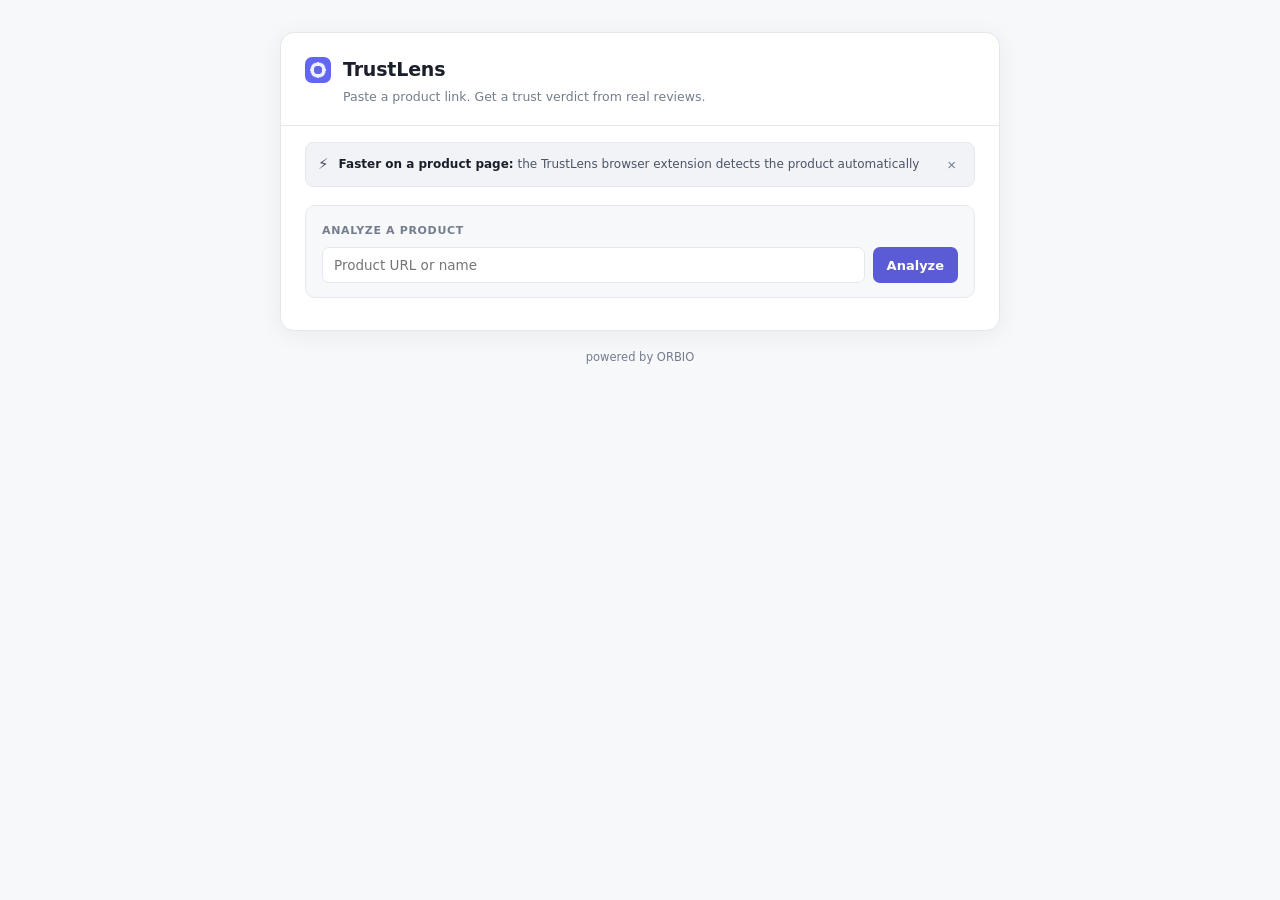
<file: webapp/index.html>
<!doctype html>
<html lang="en">
  <head>
    <meta charset="utf-8" />
    <meta name="viewport" content="width=device-width, initial-scale=1" />
    <title>TrustLens</title>
    <link rel="stylesheet" href="app.css" />
  </head>
  <body>
    <div class="page">
      <header class="head">
        <img src="icons/icon32.png" alt="" class="mark" width="26" height="26" />
        <div class="head__text">
          <h1>TrustLens</h1>
          <p class="head__tagline">Paste a product link. Get a trust verdict from real reviews.</p>
          <p class="head__product" id="product-name" hidden></p>
        </div>
        <img id="product-image" class="product-image" alt="Product" hidden />
        <span id="badge" class="badge badge--pending" hidden>detecting</span>
      </header>

      <!-- EXTENSION PROMO — this page is the manual alternative, not a replacement -->
      <div class="promo" id="promo">
        <span class="promo__icon">⚡</span>
        <span class="promo__text">
          <strong>Faster on a product page:</strong> the TrustLens browser extension detects the
          product automatically
        </span>
        <button type="button" class="promo__dismiss" id="promo-dismiss" aria-label="Dismiss">&times;</button>
      </div>

      <!-- ENTRY -->
      <section class="entry" id="entry">
        <div class="entry__label">Analyze a product</div>
        <form id="entry-form" class="row">
          <div class="input-wrap">
            <input id="entry-input" class="input" type="text" placeholder="Product URL or name"
                   autocomplete="off" spellcheck="false" />
            <button type="button" id="entry-clear" class="input-clear" aria-label="Clear input" hidden>&times;</button>
          </div>
          <button type="submit" class="btn">Analyze</button>
        </form>
        <p id="entry-error" class="error" hidden></p>
        <div class="recent__wrap">
          <div class="recent" id="recent" hidden></div>
          <button type="button" class="link" id="recent-clear" hidden>Clear history</button>
        </div>
      </section>

      <!-- Investigation trail: built by app.js from the backend's own stage
           list (the `started` event's `investigation` field), so every row
           reflects a real checkpoint the backend reported. -->
      <div class="rail" id="rail" hidden>
        <div class="rail__head">
          <p class="rail__title">TrustLens investigation</p>
          <span class="rail__progress" id="rail-progress"></span>
        </div>
        <div class="rail__list" id="rail-list"></div>
      </div>

      <main id="main">
        <!-- ERROR STATE -->
        <section class="state state--error" id="state-error" hidden>
          <span class="state__icon" aria-hidden="true">✕</span>
          <div class="state__text">
            <h2 class="state__title" id="error-title">Something went wrong</h2>
            <p class="state__body" id="error-body"></p>
            <pre class="state__hint" id="error-hint" hidden></pre>
          </div>
        </section>

        <!-- NOT ENOUGH DATA STATE -->
        <section class="state state--thin" id="state-thin" hidden>
          <span class="state__icon" aria-hidden="true">!</span>
          <div class="state__text">
            <h2 class="state__title" id="thin-title">Still finishing up</h2>
            <p class="state__body" id="thin-body"></p>
          </div>
        </section>

        <!-- PRODUCT DETAILS: buyer-facing facts scraped from the host page.
             Hidden entirely when nothing was found — never a placeholder. -->
        <section class="section" id="sec-details" hidden>
          <div class="section__head">
            <h2>Product details</h2>
          </div>
          <dl class="details-grid" id="details-grid"></dl>
        </section>

        <!-- HERO: trust score + recommendation, the centerpiece verdict -->
        <section class="hero" id="sec-hero" hidden>
          <div class="hero__score-ring" id="hero-score-ring">
            <div class="hero__score-wrap">
              <div class="hero__score" id="hero-score">–</div>
              <div class="hero__score-label">trust score</div>
            </div>
          </div>
          <div class="hero__right">
            <span class="badge hero__rec" id="hero-rec" hidden></span>
            <div class="hero__stars" id="hero-stars"></div>
            <div class="hero__confidence" id="hero-confidence"></div>
            <p class="hero__confidence-reason" id="hero-confidence-reason" hidden></p>
            <p class="hero__claim" id="hero-claim" hidden></p>
            <p class="hero__explanation" id="hero-explanation" hidden></p>
          </div>
        </section>

        <!-- VERDICT -->
        <section class="section" id="sec-summary" hidden>
          <div class="section__head">
            <h2>Verdict</h2>
            <span class="chip chip--score" id="trust-score" hidden></span>
            <span class="chip chip--stars" id="star-rating" hidden></span>
            <span class="chip" id="summary-confidence" hidden></span>
          </div>

          <div id="summary-body" hidden>
            <p class="verdict" id="verdict"></p>
            <div class="prosCons">
              <div class="prosCons__col" id="pros-col">
                <h3 class="prosCons__title prosCons__title--pro">Pros</h3>
                <ul class="bullets" id="pros"></ul>
              </div>
              <div class="prosCons__col" id="cons-col">
                <h3 class="prosCons__title prosCons__title--con">Cons</h3>
                <ul class="bullets" id="cons"></ul>
              </div>
            </div>
            <ul class="caveats" id="caveats" hidden></ul>
          </div>
          <p class="empty" id="summary-empty" hidden></p>
        </section>

        <!-- SIGNAL BREAKDOWN -->
        <section class="section" id="sec-breakdown" hidden>
          <div class="section__head">
            <h2>Trust score breakdown</h2>
          </div>
          <p class="breakdown__explanation" id="breakdown-explanation"></p>
          <ul class="breakdown" id="breakdown"></ul>
        </section>

        <!-- REVIEW RISK -->
        <section class="section" id="sec-risk" hidden>
          <div class="section__head">
            <h2>Review risk</h2>
            <span class="chip" id="risk-level" hidden></span>
          </div>
          <ul class="risk-signals" id="risk-signals"></ul>
          <p class="empty" id="risk-empty" hidden></p>
          <p class="risk-disclaimer" id="risk-disclaimer"></p>
        </section>

        <!-- THEMES: recurring topics split by sentiment, the headline read
             on what reviewers actually say — shown ahead of raw reviews. -->
        <section class="section" id="sec-themes" hidden>
          <div class="section__head">
            <h2>What real users are saying</h2>
          </div>
          <div class="prosCons">
            <div class="prosCons__col" id="themes-positive-col">
              <h3 class="prosCons__title prosCons__title--pro">What's working</h3>
              <ul class="themes" id="themes-positive"></ul>
            </div>
            <div class="prosCons__col" id="themes-negative-col">
              <h3 class="prosCons__title prosCons__title--con">What isn't</h3>
              <ul class="themes" id="themes-negative"></ul>
            </div>
          </div>
        </section>

        <!-- WHO SHOULD BUY: audience fit, grounded in reviewer-stated use cases -->
        <section class="section" id="sec-audience" hidden>
          <div class="section__head">
            <h2>Who this fits</h2>
          </div>
          <div class="prosCons">
            <div class="prosCons__col" id="audience-buy-col">
              <h3 class="prosCons__title prosCons__title--pro">Good fit for</h3>
              <ul class="bullets" id="audience-buy"></ul>
            </div>
            <div class="prosCons__col" id="audience-avoid-col">
              <h3 class="prosCons__title prosCons__title--con">Consider skipping if</h3>
              <ul class="bullets" id="audience-avoid"></ul>
            </div>
          </div>
        </section>

        <!-- BETTER ALTERNATIVES: caveated general knowledge, never presented
             as verified against this app's own collected data. -->
        <section class="section" id="sec-alternatives" hidden>
          <div class="section__head">
            <h2>Alternatives to consider</h2>
          </div>
          <p class="alternatives__caveat" id="alternatives-caveat"></p>
          <ul class="alternatives" id="alternatives"></ul>
        </section>

        <!-- EVIDENCE: structured findings behind the score, each traceable
             to a signed score impact. Falls back to plain reasons-to-buy /
             think-twice bullets when no structured evidence was produced. -->
        <section class="section" id="sec-reasons" hidden>
          <div class="section__head">
            <h2 id="reasons-heading">Evidence</h2>
          </div>
          <ul class="evidence-list" id="evidence-list" hidden></ul>
          <div class="prosCons" id="reasons-fallback" hidden>
            <div class="prosCons__col" id="reasons-buy-col">
              <h3 class="prosCons__title prosCons__title--pro">Reasons to buy</h3>
              <ul class="bullets" id="reasons-buy"></ul>
            </div>
            <div class="prosCons__col" id="reasons-twice-col">
              <h3 class="prosCons__title prosCons__title--con">Reasons to think twice</h3>
              <ul class="bullets" id="reasons-twice"></ul>
            </div>
          </div>
        </section>

        <!-- EVIDENCE -->
        <section class="section" id="sec-reviews" hidden>
          <div class="section__head">
            <h2>Supporting reviews</h2>
            <span class="count" id="reviews-count"></span>
          </div>

          <ul class="reviews" id="reviews" hidden></ul>
          <p class="empty" id="reviews-empty" hidden></p>
          <button class="link" id="reviews-more" hidden>Show more reviews</button>
        </section>

        <!-- VIDEOS -->
        <section class="section" id="sec-videos" hidden>
          <div class="section__head">
            <h2>Video reviews</h2>
            <span class="count" id="videos-count"></span>
          </div>

          <ul class="videos" id="videos" hidden></ul>
          <p class="empty" id="videos-empty" hidden></p>
        </section>
      </main>

      <footer class="foot">
        <button id="retry" type="button" class="btn btn--ghost" hidden>Re-analyze</button>
        <span class="foot__meta" id="foot-meta"></span>
        <button id="debug-toggle" type="button" class="link link--quiet" hidden>Details</button>
      </footer>

      <section class="debug" id="debug" hidden>
        <div class="card__label">Diagnostics</div>
        <pre id="debug-body"></pre>
      </section>
    </div>

    <p class="foot--page">powered by ORBIO</p>

    <script src="app.js"></script>
  </body>
</html>
</file>
<file: webapp/app.css>
/* TrustLens web app.
   Same token system as the extension popup — light and dark are both
   first-class via prefers-color-scheme, only the token values change. */

:root {
  --bg: #ffffff;
  --surface: #f7f8fa;
  --surface-2: #f1f3f6;
  --fg: #1b1f2a;
  --fg-soft: #4b5565;
  --muted: #737d8c;
  --line: #e4e7ec;
  --accent: #5b5bd6;
  --pro: #15803d;
  --pro-bg: #eafaf0;
  --con: #b42318;
  --con-bg: #fdeceb;
  --warn-fg: #92400e;
  --warn-bg: #fef6e7;
  --err-fg: #b42318;
  --err-bg: #fdeceb;
  --ok-fg: #15803d;
  --ok-bg: #eafaf0;
  --pending-fg: #4b5565;
  --pending-bg: #eceef2;
  --conflict-fg: #6d28d9;
  --conflict-bg: #f3effc;
  --skeleton: #e8ebef;
  --skeleton-hi: #f4f6f8;
  --shadow: 0 1px 2px rgba(16, 24, 40, 0.06);
}

@media (prefers-color-scheme: dark) {
  :root {
    --bg: #14161b;
    --surface: #1b1e25;
    --surface-2: #21252d;
    --fg: #e9ecf2;
    --fg-soft: #b8c0cd;
    --muted: #8d97a6;
    --line: #2b3038;
    --accent: #8b8bf0;
    --pro: #6ee79f;
    --pro-bg: #11291c;
    --con: #ff9b90;
    --con-bg: #2c1614;
    --warn-fg: #fbd38d;
    --warn-bg: #2a2013;
    --err-fg: #ff9b90;
    --err-bg: #2c1614;
    --ok-fg: #6ee79f;
    --ok-bg: #11291c;
    --pending-fg: #cbd2de;
    --pending-bg: #272c34;
    --conflict-fg: #c4b5fd;
    --conflict-bg: #251c3d;
    --skeleton: #252a32;
    --skeleton-hi: #2f353f;
    --shadow: none;
  }
}

* { box-sizing: border-box; }

/* Author rules that set `display` on an element (.rail, .state, .partial-banner,
   etc.) otherwise win over the browser's default `[hidden]{display:none}` —
   author origin beats user-agent origin regardless of specificity. This
   guarantees `hidden` always actually hides, everywhere. */
[hidden] { display: none !important; }

body {
  margin: 0;
  padding: 32px 16px 64px;
  background: var(--surface);
  color: var(--fg);
  font: 14px/1.55 -apple-system, BlinkMacSystemFont, "Segoe UI", system-ui, sans-serif;
}

.page {
  max-width: 720px;
  margin: 0 auto;
  background: var(--bg);
  border: 1px solid var(--line);
  border-radius: 14px;
  overflow: hidden;
  box-shadow: 0 4px 24px rgba(16, 24, 40, 0.06);
}

/* ------------------------------------------------------------------ header */

.head {
  display: flex;
  align-items: flex-start;
  gap: 12px;
  padding: 22px 24px 18px;
  border-bottom: 1px solid var(--line);
}

.mark { flex: 0 0 auto; margin-top: 2px; border-radius: 7px; }
.head__text { flex: 1; min-width: 0; }

.product-image {
  flex: 0 0 auto;
  width: 44px;
  height: 44px;
  border-radius: 8px;
  object-fit: cover;
  border: 1px solid var(--line);
  background: var(--surface-2);
}

h1 {
  margin: 0;
  font-size: 19px;
  font-weight: 700;
  letter-spacing: -0.01em;
}

.head__tagline {
  margin: 3px 0 0;
  color: var(--muted);
  font-size: 12.5px;
}

.head__product {
  margin: 1px 0 0;
  overflow: hidden;
  color: var(--muted);
  font-size: 12px;
  line-height: 1.4;
  text-overflow: ellipsis;
  display: -webkit-box;
  -webkit-line-clamp: 2;
  -webkit-box-orient: vertical;
}

.badge {
  flex: 0 0 auto;
  padding: 3px 10px;
  border-radius: 999px;
  font-size: 11px;
  font-weight: 650;
  letter-spacing: 0.01em;
}
.badge--ok      { background: var(--ok-bg);      color: var(--ok-fg); }
.badge--error   { background: var(--err-bg);     color: var(--err-fg); }
.badge--warn    { background: var(--warn-bg);    color: var(--warn-fg); }
.badge--pending { background: var(--pending-bg); color: var(--pending-fg); }

/* --------------------------------------------------------------- extension */

.promo {
  display: flex;
  align-items: center;
  gap: 10px;
  margin: 16px 24px 0;
  padding: 10px 12px;
  background: var(--surface-2);
  border: 1px solid var(--line);
  border-radius: 8px;
  font-size: 12px;
  color: var(--fg-soft);
}
.promo__icon { flex: 0 0 auto; font-size: 15px; }
.promo__text { flex: 1; min-width: 0; }
.promo__text strong { color: var(--fg); }
.promo a { color: var(--accent); font-weight: 600; text-decoration: none; }
.promo a:hover { text-decoration: underline; }
.promo__dismiss {
  flex: 0 0 auto;
  padding: 2px 6px;
  background: none;
  border: 0;
  color: var(--muted);
  font-size: 15px;
  line-height: 1;
  cursor: pointer;
}
.promo__dismiss:hover { color: var(--fg); }

/* ------------------------------------------------------------------- entry */

.entry {
  margin: 18px 24px 0;
  padding: 16px 16px 14px;
  background: var(--surface);
  border: 1px solid var(--line);
  border-radius: 10px;
}

.entry__label {
  margin-bottom: 8px;
  color: var(--muted);
  font-size: 11px;
  font-weight: 700;
  letter-spacing: 0.06em;
  text-transform: uppercase;
}

.row { display: flex; gap: 8px; }

.input-wrap { position: relative; flex: 1; min-width: 0; display: flex; }

.input {
  flex: 1;
  min-width: 0;
  padding: 9px 30px 9px 11px;
  background: var(--bg);
  color: var(--fg);
  border: 1px solid var(--line);
  border-radius: 7px;
  font-size: 13.5px;
  font-family: inherit;
}
.input:focus { outline: 2px solid var(--accent); outline-offset: -1px; border-color: var(--accent); }

.input-clear {
  position: absolute;
  top: 50%;
  right: 5px;
  transform: translateY(-50%);
  width: 20px;
  height: 20px;
  border: 0;
  background: transparent;
  color: var(--muted);
  font-size: 16px;
  line-height: 1;
  border-radius: 5px;
  cursor: pointer;
}
.input-clear:hover { color: var(--fg); background: var(--surface); }

.error { margin: 7px 0 0; color: var(--err-fg); font-size: 12px; }

.recent__wrap {
  display: flex;
  align-items: center;
  gap: 8px;
  flex-wrap: wrap;
}

.recent {
  display: flex;
  flex-wrap: wrap;
  gap: 6px;
  margin-top: 10px;
}

#recent-clear { margin-top: 10px; }
.recent__chip {
  padding: 3px 10px;
  background: var(--surface-2);
  border: 1px solid var(--line);
  border-radius: 999px;
  color: var(--fg-soft);
  font-size: 11px;
  font-family: inherit;
  cursor: pointer;
  max-width: 220px;
  overflow: hidden;
  text-overflow: ellipsis;
  white-space: nowrap;
}
.recent__chip:hover { background: var(--surface); border-color: var(--accent); }

/* -------------------------------------------------------------------- rail */

/* The investigation trail. Built by JS from the backend's own stage list
   (see app.js `buildRail`) — every row here mirrors a real checkpoint the
   backend reported, never a timed animation. */

.rail {
  display: block;
  padding: 12px 20px;
  border-bottom: 1px solid var(--line);
  font-size: 11px;
}

.rail__head {
  display: flex;
  align-items: baseline;
  gap: 8px;
  margin-bottom: 8px;
}

.rail__title {
  margin: 0;
  color: var(--muted);
  font-size: 10px;
  font-weight: 600;
  letter-spacing: 0.06em;
  text-transform: uppercase;
}

.rail__progress {
  margin-left: auto;
  color: var(--muted);
  font-size: 10px;
  font-variant-numeric: tabular-nums;
}

.rail__list {
  display: grid;
  grid-template-columns: repeat(2, minmax(0, 1fr));
  gap: 4px 18px;
}

.rail__step {
  display: flex;
  align-items: flex-start;
  gap: 7px;
  padding: 2px 0;
  color: var(--muted);
  line-height: 1.4;
}

.rail__icon {
  flex: 0 0 auto;
  width: 14px;
  text-align: center;
  font-size: 11px;
}

.rail__text { display: flex; flex-direction: column; min-width: 0; }
.rail__label { overflow: hidden; text-overflow: ellipsis; white-space: nowrap; }
.rail__detail {
  color: var(--muted);
  font-size: 10px;
  opacity: 0.85;
  overflow: hidden;
  text-overflow: ellipsis;
  white-space: nowrap;
}

.rail__step[data-state="pending"] .rail__icon { opacity: 0.4; }

.rail__step[data-state="running"] { color: var(--fg); }
.rail__step[data-state="running"] .rail__icon {
  color: var(--accent);
  animation: spin 1.1s linear infinite;
  display: inline-block;
}

.rail__step[data-state="complete"] { color: var(--fg-soft); }
.rail__step[data-state="complete"] .rail__icon { color: var(--ok-fg); }

.rail__step[data-state="failed"] .rail__icon,
.rail__step[data-state="failed"] .rail__detail { color: var(--bad-fg, #c0392b); }

.rail__step[data-state="skipped"] { opacity: 0.6; }
.rail__step[data-state="skipped"] .rail__icon { opacity: 0.5; }

@keyframes spin { from { transform: rotate(0deg); } to { transform: rotate(360deg); } }
@keyframes pulse { 0%, 100% { opacity: 1; } 50% { opacity: 0.35; } }

/* --------------------------------------------------------------------- hero */

.hero {
  display: flex;
  align-items: flex-start;
  gap: 22px;
  padding: 24px 24px 22px;
  border-bottom: 1px solid var(--line);
  background: var(--surface);
}

/* The score is the single most important number on the page: a colour-coded
   ring (green/amber/red by range) makes it readable at a glance, not just
   another stat among many. --pct/--ring-color are set inline by app.js. */
.hero__score-ring {
  flex: 0 0 auto;
  width: 104px;
  height: 104px;
  border-radius: 50%;
  padding: 6px;
  background: conic-gradient(var(--ring-color, var(--accent)) calc(var(--pct, 0) * 1%), var(--line) 0);
}

.hero__score-wrap {
  width: 100%;
  height: 100%;
  display: flex;
  flex-direction: column;
  align-items: center;
  justify-content: center;
  border-radius: 50%;
  background: var(--bg);
}

.hero__score {
  font-size: 34px;
  font-weight: 800;
  letter-spacing: -0.02em;
  line-height: 1;
  color: var(--fg);
}

.hero__score-label {
  margin-top: 2px;
  font-size: 9px;
  font-weight: 700;
  letter-spacing: 0.05em;
  text-transform: uppercase;
  color: var(--muted);
}

.hero__right {
  flex: 1;
  min-width: 0;
  padding-top: 4px;
}

.hero__explanation {
  margin: 10px 0 0;
  color: var(--fg-soft);
  font-size: 12.5px;
  line-height: 1.55;
}

.hero__rec {
  display: inline-block;
  padding: 4px 12px;
  font-size: 12.5px;
}

.hero__rec--buy      { background: var(--ok-bg);   color: var(--ok-fg); }
.hero__rec--caution  { background: var(--warn-bg); color: var(--warn-fg); }
.hero__rec--avoid    { background: var(--err-bg);  color: var(--err-fg); }
.hero__rec--unknown  { background: var(--pending-bg); color: var(--pending-fg); }

.hero__stars {
  margin-top: 8px;
  color: var(--warn-fg);
  font-size: 15px;
  letter-spacing: 1px;
}

.hero__confidence {
  margin-top: 4px;
  color: var(--muted);
  font-size: 11.5px;
}

.hero__confidence-reason {
  margin: 2px 0 0;
  color: var(--muted);
  font-size: 11px;
  line-height: 1.4;
}

.hero__claim {
  margin: 8px 0 0;
  color: var(--fg-soft);
  font-size: 12px;
  line-height: 1.5;
  font-style: italic;
}

/* ----------------------------------------------------------------- breakdown */

.breakdown__explanation {
  margin: 0 0 14px;
  padding: 10px 12px;
  background: var(--surface-2);
  border-radius: 7px;
  color: var(--fg-soft);
  font-size: 12.5px;
  line-height: 1.55;
}

.breakdown { margin: 0; padding: 0; list-style: none; }

.breakdown__row {
  display: flex;
  align-items: center;
  gap: 10px;
  padding: 8px 0;
}
.breakdown__row + .breakdown__row { border-top: 1px solid var(--line); }

.breakdown__label {
  flex: 0 0 168px;
  min-width: 0;
  display: flex;
  flex-direction: column;
  color: var(--fg-soft);
  font-size: 12px;
}

.breakdown__weight {
  color: var(--muted);
  font-size: 10px;
}

.breakdown__track {
  flex: 1;
  height: 6px;
  background: var(--surface-2);
  border-radius: 999px;
  overflow: hidden;
}

.breakdown__fill {
  height: 100%;
  background: var(--accent);
  border-radius: 999px;
  transition: width 300ms ease;
}
.breakdown__fill--low  { background: var(--err-fg); }
.breakdown__fill--mid  { background: var(--warn-fg); }
.breakdown__fill--high { background: var(--ok-fg); }

.breakdown__value {
  flex: 0 0 auto;
  min-width: 90px;
  text-align: right;
  color: var(--muted);
  font-size: 11px;
}

/* ---------------------------------------------------------------- review risk */

.chip--risk-high   { background: var(--err-bg);  color: var(--err-fg); }
.chip--risk-medium { background: var(--warn-bg); color: var(--warn-fg); }
.chip--risk-low    { background: var(--ok-bg);   color: var(--ok-fg); }
.chip--risk-insufficient_data { background: var(--pending-bg); color: var(--pending-fg); }

.risk-signals { margin: 0 0 10px; padding: 0; list-style: none; }

.risk-signals li {
  position: relative;
  margin-bottom: 6px;
  padding-left: 14px;
  color: var(--fg-soft);
  font-size: 12.5px;
  line-height: 1.5;
}
.risk-signals li::before {
  position: absolute;
  left: 0;
  top: -1px;
  color: var(--warn-fg);
  content: "\2013";
  font-weight: 700;
}

.risk-disclaimer {
  margin: 0;
  padding: 8px 10px;
  background: var(--surface-2);
  border-radius: 6px;
  color: var(--muted);
  font-size: 11px;
  line-height: 1.5;
}

/* -------------------------------------------------------------------- themes */

.themes {
  display: flex;
  flex-wrap: wrap;
  gap: 8px;
  margin: 0;
  padding: 0;
  list-style: none;
}

.theme {
  display: flex;
  align-items: center;
  gap: 6px;
  padding: 5px 10px;
  background: var(--surface-2);
  border: 1px solid var(--line);
  border-radius: 999px;
  font-size: 12px;
}

.theme__dot { width: 7px; height: 7px; border-radius: 50%; flex: 0 0 auto; }
.theme--positive .theme__dot { background: var(--pro); }
.theme--negative .theme__dot { background: var(--con); }
.theme--mixed .theme__dot    { background: var(--warn-fg); }

.theme__count { color: var(--muted); font-size: 10.5px; }

/* --------------------------------------------------------- product details */

.details-grid {
  margin: 0;
  display: grid;
  grid-template-columns: auto 1fr;
  column-gap: 16px;
  row-gap: 8px;
}

.details-grid dt {
  color: var(--muted);
  font-size: 12px;
  white-space: nowrap;
}

.details-grid dd {
  margin: 0;
  color: var(--fg-soft);
  font-size: 12.5px;
  line-height: 1.4;
}

/* ------------------------------------------------------------- alternatives */

.alternatives__caveat {
  margin: 0 0 12px;
  padding: 8px 10px;
  background: var(--surface-2);
  border-radius: 6px;
  color: var(--muted);
  font-size: 11px;
  line-height: 1.5;
}

.alternatives { margin: 0; padding: 0; list-style: none; }

.alternatives li {
  padding: 8px 0;
  font-size: 12.5px;
  line-height: 1.5;
  color: var(--fg-soft);
}
.alternatives li + li { border-top: 1px solid var(--line); }
.alternatives li b { color: var(--fg); }

/* ---------------------------------------------------------------- sections */

.section { padding: 18px 24px; border-bottom: 1px solid var(--line); }

.section__head {
  display: flex;
  align-items: baseline;
  gap: 8px;
  margin-bottom: 12px;
}

.section h2 {
  margin: 0;
  font-size: 11px;
  font-weight: 700;
  letter-spacing: 0.07em;
  text-transform: uppercase;
  color: var(--muted);
}

.count { margin-left: auto; color: var(--muted); font-size: 11px; }

.chip {
  padding: 2px 8px;
  border-radius: 999px;
  font-size: 10px;
  font-weight: 650;
}
.chip--high   { background: var(--ok-bg);      color: var(--ok-fg); }
.chip--medium { background: var(--warn-bg);    color: var(--warn-fg); }
.chip--low    { background: var(--pending-bg); color: var(--pending-fg); }
.chip--none   { background: var(--pending-bg); color: var(--pending-fg); }
.chip--score  { background: var(--surface-2);  color: var(--fg-soft); }
.chip--stars  { background: var(--surface-2);  color: var(--fg-soft); }

.empty { margin: 0; color: var(--muted); font-size: 12.5px; }

/* ----------------------------------------------------------------- verdict */

.verdict {
  margin: 0 0 14px;
  font-size: 14.5px;
  line-height: 1.6;
  color: var(--fg);
}

.prosCons { display: flex; gap: 20px; }
.prosCons__col { flex: 1 1 0; min-width: 0; }

.prosCons__title {
  margin: 0 0 6px;
  font-size: 11px;
  font-weight: 700;
  letter-spacing: 0.05em;
  text-transform: uppercase;
}
.prosCons__title--pro { color: var(--pro); }
.prosCons__title--con { color: var(--con); }

.bullets { margin: 0; padding: 0; list-style: none; }

.bullets li {
  position: relative;
  margin-bottom: 6px;
  padding-left: 14px;
  color: var(--fg-soft);
  font-size: 13px;
  line-height: 1.5;
}

.bullets li::before {
  position: absolute;
  left: 0;
  top: -1px;
  font-weight: 700;
}
#pros li::before { content: "+"; color: var(--pro); }
#cons li::before { content: "\2013"; color: var(--con); }

.caveats {
  margin: 14px 0 0;
  padding: 10px 12px;
  list-style: none;
  background: var(--warn-bg);
  border-radius: 7px;
}

/* ----------------------------------------------------------------- evidence */

.evidence-list { margin: 0; padding: 0; list-style: none; display: grid; gap: 8px; }

.evidence-item {
  padding: 10px 12px;
  border: 1px solid var(--line);
  border-left: 3px solid var(--line);
  border-radius: 8px;
  background: var(--bg);
}
.evidence-item--evidence      { border-left-color: var(--pro); }
.evidence-item--concern       { border-left-color: var(--con); }
.evidence-item--claim_conflict { border-left-color: var(--conflict-fg); }

.evidence-item__head {
  display: flex;
  align-items: center;
  gap: 8px;
  margin-bottom: 4px;
}

.evidence-item__type {
  flex: 0 0 auto;
  padding: 2px 7px;
  border-radius: 999px;
  font-size: 9.5px;
  font-weight: 700;
  letter-spacing: 0.03em;
  text-transform: uppercase;
}
.evidence-item--evidence       .evidence-item__type { background: var(--pro-bg); color: var(--pro); }
.evidence-item--concern        .evidence-item__type { background: var(--con-bg); color: var(--con); }
.evidence-item--claim_conflict .evidence-item__type { background: var(--conflict-bg); color: var(--conflict-fg); }

.evidence-item__category {
  flex: 1;
  min-width: 0;
  font-size: 13px;
  font-weight: 650;
  color: var(--fg);
  overflow: hidden;
  text-overflow: ellipsis;
  white-space: nowrap;
}

.evidence-item__impact {
  flex: 0 0 auto;
  font-size: 12px;
  font-weight: 700;
  font-variant-numeric: tabular-nums;
}
.evidence-item__impact--pos { color: var(--pro); }
.evidence-item__impact--neg { color: var(--con); }
.evidence-item__impact--neutral { color: var(--muted); }

.evidence-item__explanation {
  margin: 0 0 6px;
  color: var(--fg-soft);
  font-size: 12.5px;
  line-height: 1.5;
}

.evidence-item__counts {
  display: flex;
  gap: 12px;
  color: var(--muted);
  font-size: 11px;
}

.evidence-item__claim {
  margin-top: 6px;
  padding-top: 6px;
  border-top: 1px dashed var(--line);
  display: grid;
  gap: 3px;
  font-size: 11.5px;
  line-height: 1.5;
}
.evidence-item__claim b { color: var(--fg-soft); font-weight: 650; }

.caveats li {
  color: var(--warn-fg);
  font-size: 11.5px;
  line-height: 1.5;
}
.caveats li + li { margin-top: 5px; }

/* ----------------------------------------------------------------- reviews */

.reviews { margin: 0; padding: 0; list-style: none; }

.review {
  padding: 11px 13px;
  background: var(--surface);
  border: 1px solid var(--line);
  border-radius: 8px;
  box-shadow: var(--shadow);
}
.review + .review { margin-top: 9px; }

.review__head {
  display: flex;
  align-items: center;
  gap: 7px;
  margin-bottom: 6px;
  font-size: 11px;
  color: var(--muted);
}

.stars { color: var(--warn-fg); font-size: 11px; letter-spacing: 0.5px; }
.source { padding: 1px 7px; background: var(--surface-2); border-radius: 4px; font-weight: 600; }
.verified { color: var(--ok-fg); font-weight: 600; }
.review__date { margin-left: auto; }

.review__text {
  margin: 0;
  color: var(--fg-soft);
  font-size: 12.5px;
  line-height: 1.55;
}

/* ------------------------------------------------------------------ videos */

.videos { margin: 0; padding: 0; list-style: none; }

.video {
  display: flex;
  align-items: center;
  gap: 10px;
  padding: 9px 10px;
  border-radius: 8px;
  color: inherit;
  text-decoration: none;
  transition: background 120ms ease;
}
.video:hover { background: var(--surface); }

.video__platform {
  flex: 0 0 auto;
  width: 38px;
  padding: 3px 0;
  border-radius: 4px;
  font-size: 9px;
  font-weight: 700;
  letter-spacing: 0.03em;
  text-align: center;
  text-transform: uppercase;
}
.video__platform--youtube { background: #fdeceb; color: #b42318; }
.video__platform--tiktok  { background: #eceef2; color: #1b1f2a; }

@media (prefers-color-scheme: dark) {
  .video__platform--youtube { background: #2c1614; color: #ff9b90; }
  .video__platform--tiktok  { background: #272c34; color: #e9ecf2; }
}

.video__text { flex: 1; min-width: 0; }

.video__title {
  overflow: hidden;
  font-size: 13px;
  font-weight: 550;
  line-height: 1.4;
  text-overflow: ellipsis;
  display: -webkit-box;
  -webkit-line-clamp: 2;
  -webkit-box-orient: vertical;
}

.video__meta { margin-top: 3px; color: var(--muted); font-size: 11px; }
.video__arrow { flex: 0 0 auto; color: var(--muted); font-size: 13px; }

/* ------------------------------------------------------------------ states */

.state {
  display: flex;
  gap: 12px;
  margin: 18px 24px;
  padding: 16px 17px;
  border-radius: 10px;
  border: 1px solid transparent;
}
.state--error { background: var(--err-bg); border-color: color-mix(in srgb, var(--err-fg) 25%, transparent); }
.state--thin  { background: var(--warn-bg); border-color: color-mix(in srgb, var(--warn-fg) 25%, transparent); }

.state__icon {
  flex: 0 0 auto;
  width: 30px;
  height: 30px;
  border-radius: 50%;
  display: flex;
  align-items: center;
  justify-content: center;
  font-size: 15px;
  font-weight: 700;
}
.state--error .state__icon { background: var(--err-fg); color: #fff; }
.state--thin  .state__icon { background: var(--warn-fg); color: #fff; }

.state__text { flex: 1; min-width: 0; }

.state__title { margin: 0 0 4px; font-size: 13.5px; font-weight: 650; }
.state--error .state__title { color: var(--err-fg); }
.state--thin  .state__title { color: var(--warn-fg); }

.state__body { margin: 0; font-size: 12.5px; line-height: 1.55; }
.state--error .state__body { color: var(--err-fg); }
.state--thin  .state__body { color: var(--warn-fg); }

.state__hint {
  margin: 9px 0 0;
  padding: 8px 9px;
  overflow-x: auto;
  background: rgba(0, 0, 0, 0.06);
  border-radius: 6px;
  font: 11px/1.5 ui-monospace, SFMono-Regular, Menlo, monospace;
  white-space: pre-wrap;
}

/* --------------------------------------------------------------- skeletons */

.skeleton { display: grid; gap: 8px; }

.sk {
  background: linear-gradient(90deg, var(--skeleton) 25%, var(--skeleton-hi) 50%, var(--skeleton) 75%);
  background-size: 200% 100%;
  border-radius: 5px;
  animation: shimmer 1.4s ease-in-out infinite;
}

.sk--line  { height: 12px; }
.sk--card  { height: 58px; }
.sk--row   { height: 40px; }
.sk--pills { display: flex; gap: 8px; }
.sk--pills span { flex: 1; height: 48px; }

@keyframes shimmer {
  0%   { background-position: 200% 0; }
  100% { background-position: -200% 0; }
}

@media (prefers-reduced-motion: reduce) {
  .sk { animation: none; }
  .rail__step[data-state="running"] .rail__icon { animation: none; }
}

/* Narrow viewports: the two-column investigation trail becomes one column,
   and labels/detail text are allowed to wrap instead of ellipsizing, since
   there is no adjacent column competing for width. */
@media (max-width: 480px) {
  .rail__list { grid-template-columns: 1fr; }
  .rail__label, .rail__detail { white-space: normal; overflow: visible; text-overflow: unset; }
  .hero { flex-wrap: wrap; }
}

/* ------------------------------------------------------------------ footer */

.foot {
  display: flex;
  align-items: center;
  gap: 12px;
  padding: 16px 24px;
}

.foot__meta {
  flex: 1;
  overflow: hidden;
  color: var(--muted);
  font-size: 11px;
  text-overflow: ellipsis;
  white-space: nowrap;
}

.btn {
  padding: 7px 14px;
  background: var(--accent);
  color: #fff;
  border: 0;
  border-radius: 7px;
  font-size: 13px;
  font-weight: 550;
  font-family: inherit;
  cursor: pointer;
}
.btn:hover { filter: brightness(1.08); }
.btn:active { filter: brightness(0.94); }

.btn--ghost {
  background: transparent;
  color: var(--fg-soft);
  border: 1px solid var(--line);
}
.btn--ghost:hover { background: var(--surface); filter: none; }

.link {
  margin-top: 9px;
  padding: 0;
  background: none;
  color: var(--accent);
  border: 0;
  font-size: 12px;
  font-family: inherit;
  text-align: left;
  cursor: pointer;
}
.link:hover { text-decoration: underline; }
.link--quiet { margin: 0; color: var(--muted); }

/* ------------------------------------------------------------------- debug */

.debug { padding: 0 24px 18px; }

.debug pre {
  max-height: 260px;
  margin: 0;
  padding: 10px;
  overflow: auto;
  background: var(--surface);
  border: 1px solid var(--line);
  border-radius: 7px;
  font: 11px/1.5 ui-monospace, SFMono-Regular, Menlo, monospace;
  white-space: pre-wrap;
  word-break: break-word;
}

.foot--page {
  max-width: 720px;
  margin: 18px auto 0;
  padding: 0 8px;
  color: var(--muted);
  font-size: 11.5px;
  text-align: center;
}
.foot--page a { color: var(--muted); }
</file>
